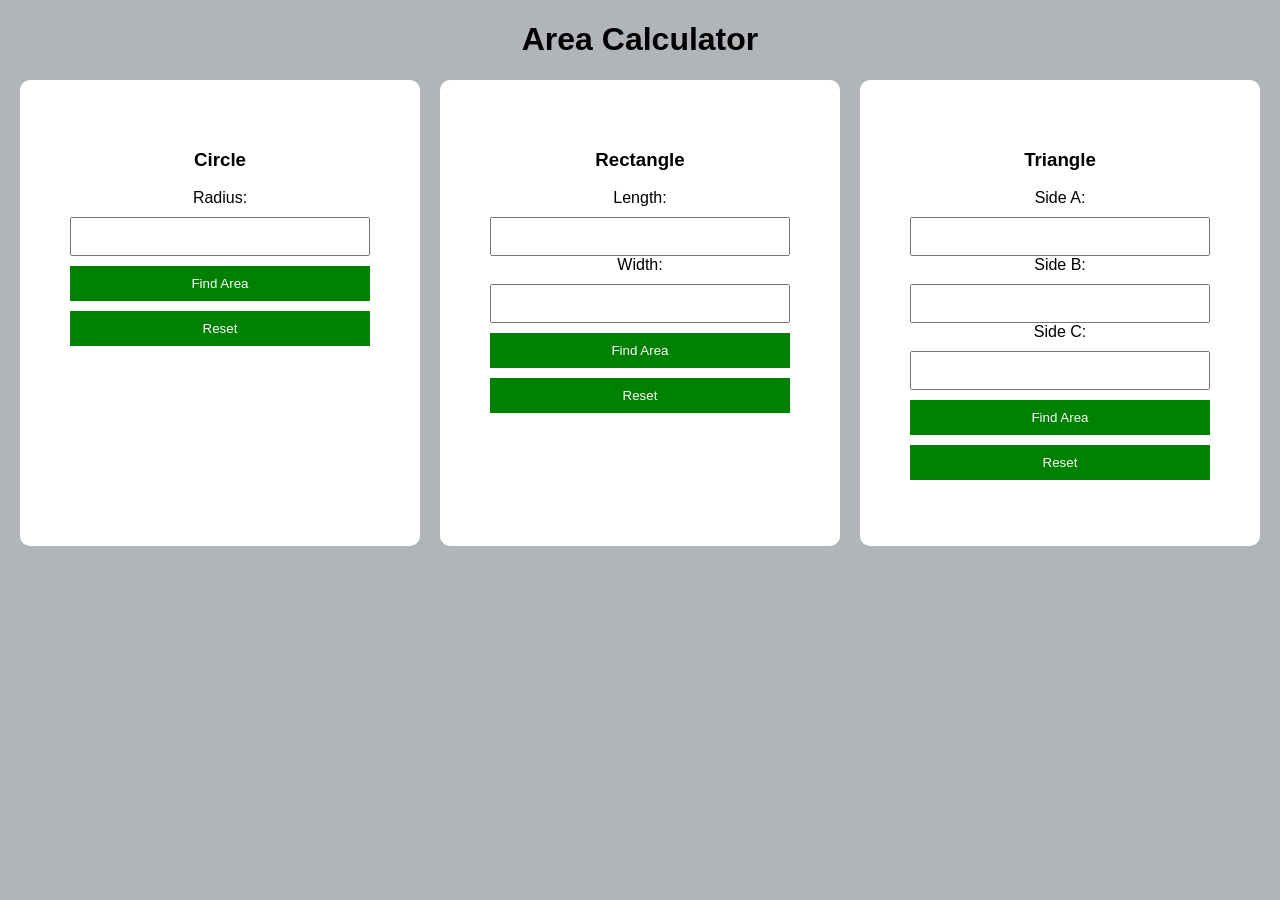
<file: Exp1/index.html>
<!DOCTYPE html>
<html>

<head>
    <title>Area Calculator</title>
    <link rel="stylesheet" href="style.css">
</head>

<body>

    <h1>Area Calculator</h1>

    <div class="cards">

        <!-- Circle -->
        <div class="card">
            <h3>Circle</h3>
            <label>Radius:</label>
            <input type="number" id="radius">

            <button onclick="circleArea()">Find Area</button>
            <button onclick="resetCircle()">Reset</button>

            <p id="circleResult"></p>
        </div>

        <!-- Rectangle -->
        <div class="card">
            <h3>Rectangle</h3>
            <label>Length:</label>
            <input type="number" id="length">

            <label>Width:</label>
            <input type="number" id="width">

            <button onclick="rectangleArea()">Find Area</button>
            <button onclick="resetRectangle()">Reset</button>

            <p id="rectangleResult"></p>
        </div>

        <!-- Triangle -->
        <div class="card">
            <h3>Triangle</h3>
            <label>Side A:</label>
            <input type="number" id="a">

            <label>Side B:</label>
            <input type="number" id="b">

            <label>Side C:</label>
            <input type="number" id="c">

            <button onclick="triangleArea()">Find Area</button>
            <button onclick="resetTriangle()">Reset</button>

            <p id="triangleResult"></p>
        </div>

    </div>

    <script src="script.js"></script>
</body>

</html>
</file>
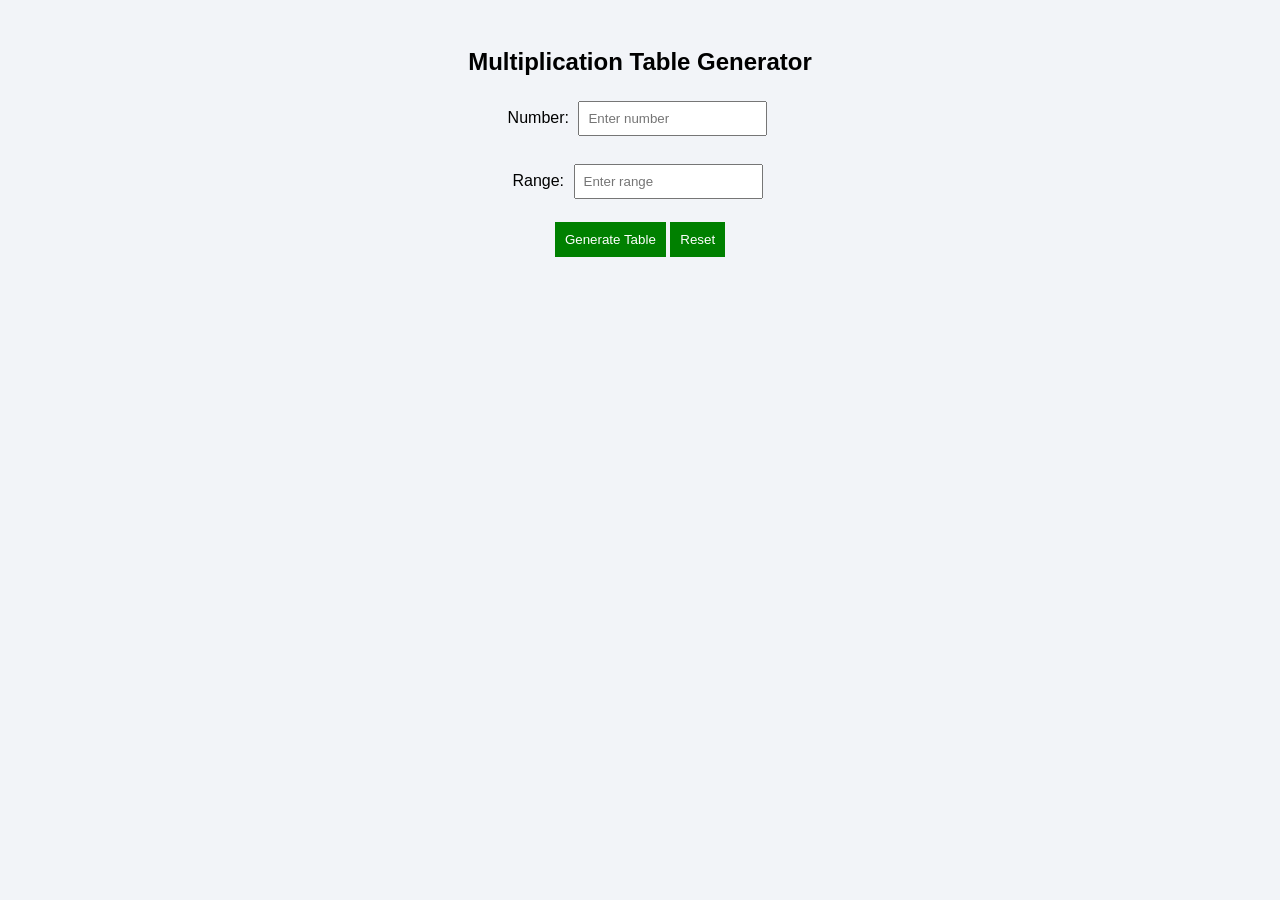
<file: Exp2/index.html>
<!DOCTYPE html>
<html>
<head>
    <title>Multiplication Table</title>
    <link rel="stylesheet" href="style.css">
</head>
<body>
    <h2>Multiplication Table Generator</h2>

    <label>Number:</label>
    <input type="number" id="numberInput" placeholder="Enter number">

    <br><br>

    <label>Range:</label>
    <input type="number" id="rangeInput" placeholder="Enter range">

    <br><br>

    <button id="generateBtn">Generate Table</button>
    <button id="resetBtn">Reset</button>

    <div id="result"></div>

    <script src="script.js"></script>
</body>

</html>
</file>
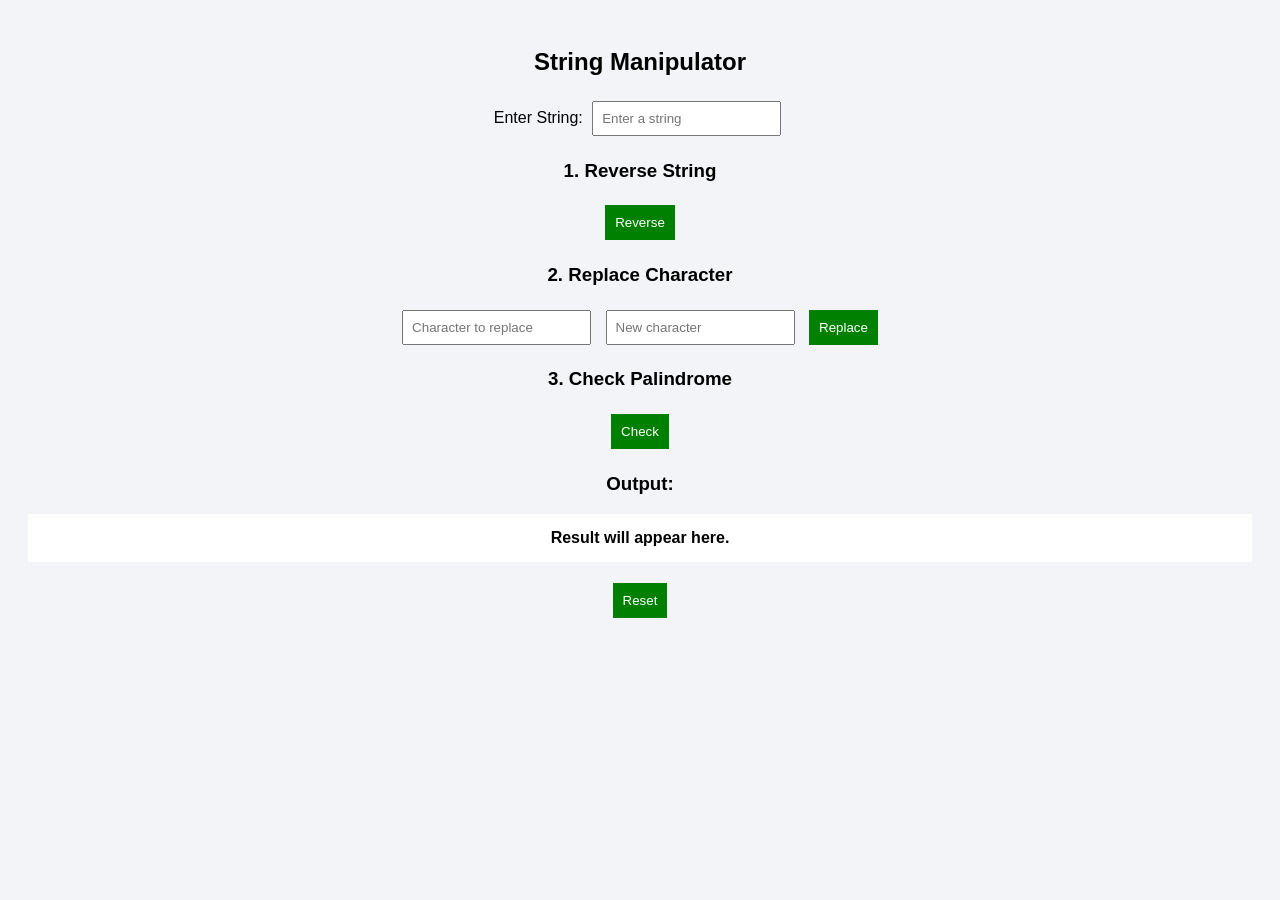
<file: Exp3/index.html>
<!DOCTYPE html>
<html>
<head>
    <title>String Manipulator</title>
    <link rel="stylesheet" href="style.css">
</head>

<body>

    <h2>String Manipulator</h2>

    <label>Enter String:</label>
    <input type="text" id="mainString" placeholder="Enter a string">

    <h3>1. Reverse String</h3>
    <button onclick="reverseString()">Reverse</button>

    <h3>2. Replace Character</h3>
    <input type="text" id="fromChar" placeholder="Character to replace" maxlength="1">
    <input type="text" id="toChar" placeholder="New character" maxlength="1">
    <button onclick="replaceCharacter()">Replace</button>

    <h3>3. Check Palindrome</h3>
    <button onclick="checkPalindrome()">Check</button>

    <h3>Output:</h3>
    <p id="output">Result will appear here.</p>

    <button onclick="resetAll()">Reset</button>

    <script src="script.js"></script>
</body>

</html>
</file>
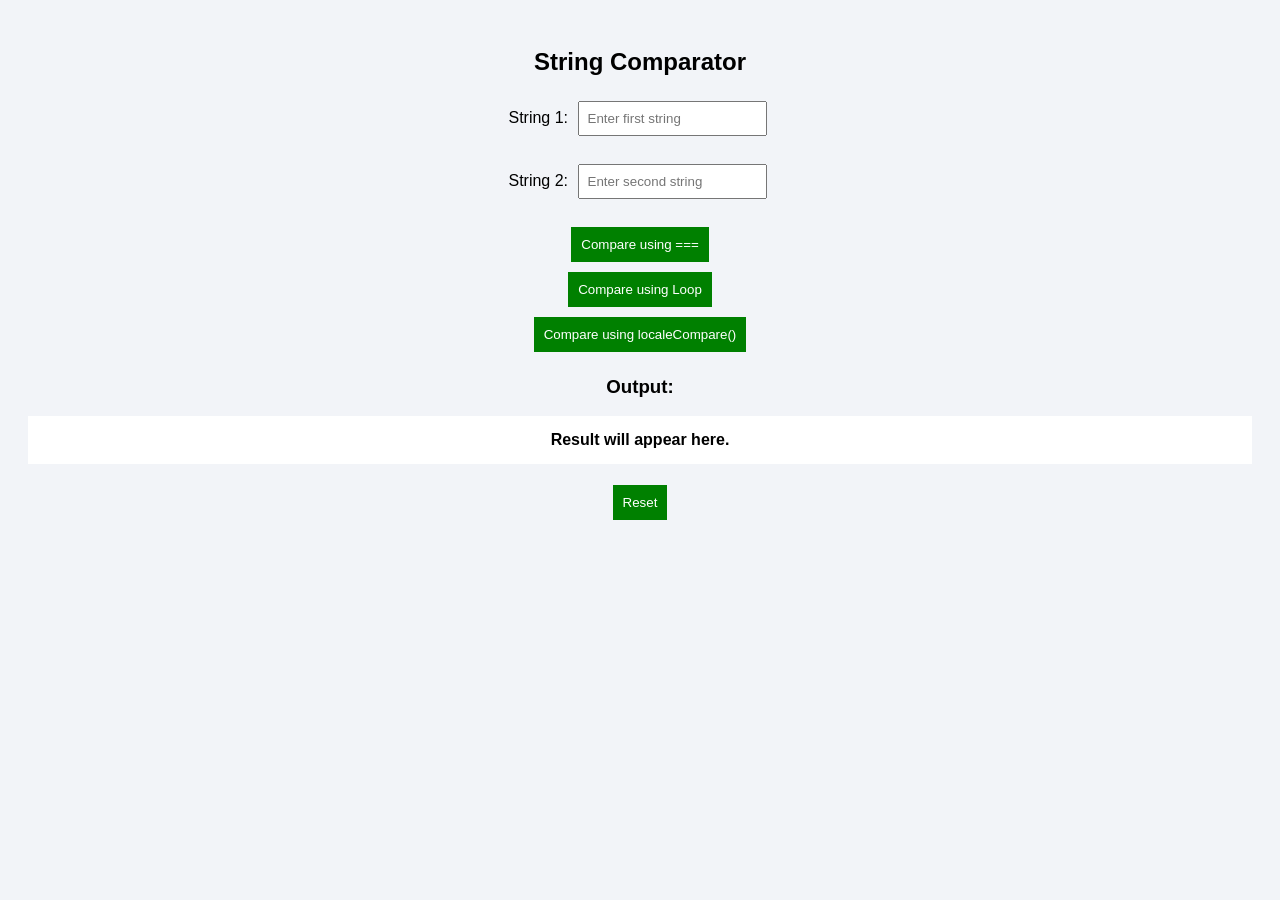
<file: Exp4/index.html>
<!DOCTYPE html>
<html>

<head>
    <title>String Comparator</title>
    <link rel="stylesheet" href="style.css">
</head>

<body>

    <h2>String Comparator</h2>

    <label>String 1:</label>
    <input type="text" id="stringOne" placeholder="Enter first string">

    <br><br>

    <label>String 2:</label>
    <input type="text" id="stringTwo" placeholder="Enter second string">

    <br><br>
    
    <button onclick="compareWithStrictEquality()">Compare using ===</button>
    <br>
    <button onclick="compareWithLengthLoop()">Compare using Loop</button>
    <br>
    <button onclick="compareWithLocaleCompare()">Compare using localeCompare()</button>

    <h3>Output:</h3>
    <p id="outputDisplay">Result will appear here.</p>

    <button onclick="resetAll()">Reset</button>

    <script src="script.js"></script>
</body>

</html>
</file>
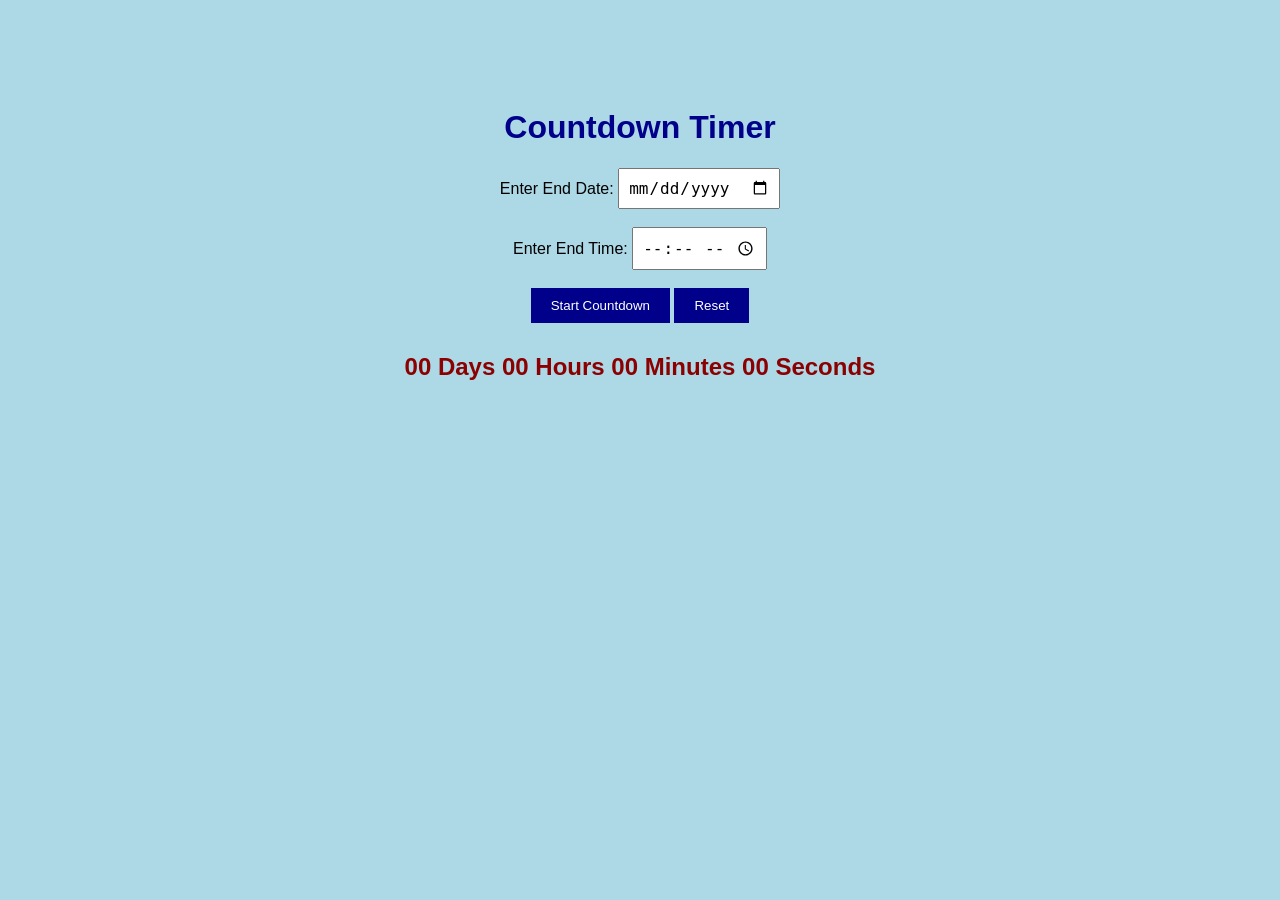
<file: Exp5/index.html>
<!DOCTYPE html>
<html>

<head>
    <title>Countdown Timer</title>
    <link rel="stylesheet" href="style.css">
</head>

<body>
    <h1>Countdown Timer</h1>

    <label>Enter End Date:</label>
    <input type="date" id="endDate">

    <br><br>

    <label>Enter End Time:</label>
    <input type="time" id="endTime">

    <br><br>

    <button onclick="startCountdown()">Start Countdown</button>
    <button onclick="resetCountdown()">Reset</button>

    <h2 id="countdown">00 Days 00 Hours 00 Minutes 00 Seconds</h2>

    <script src="script.js"></script>
</body>

</html>
</file>
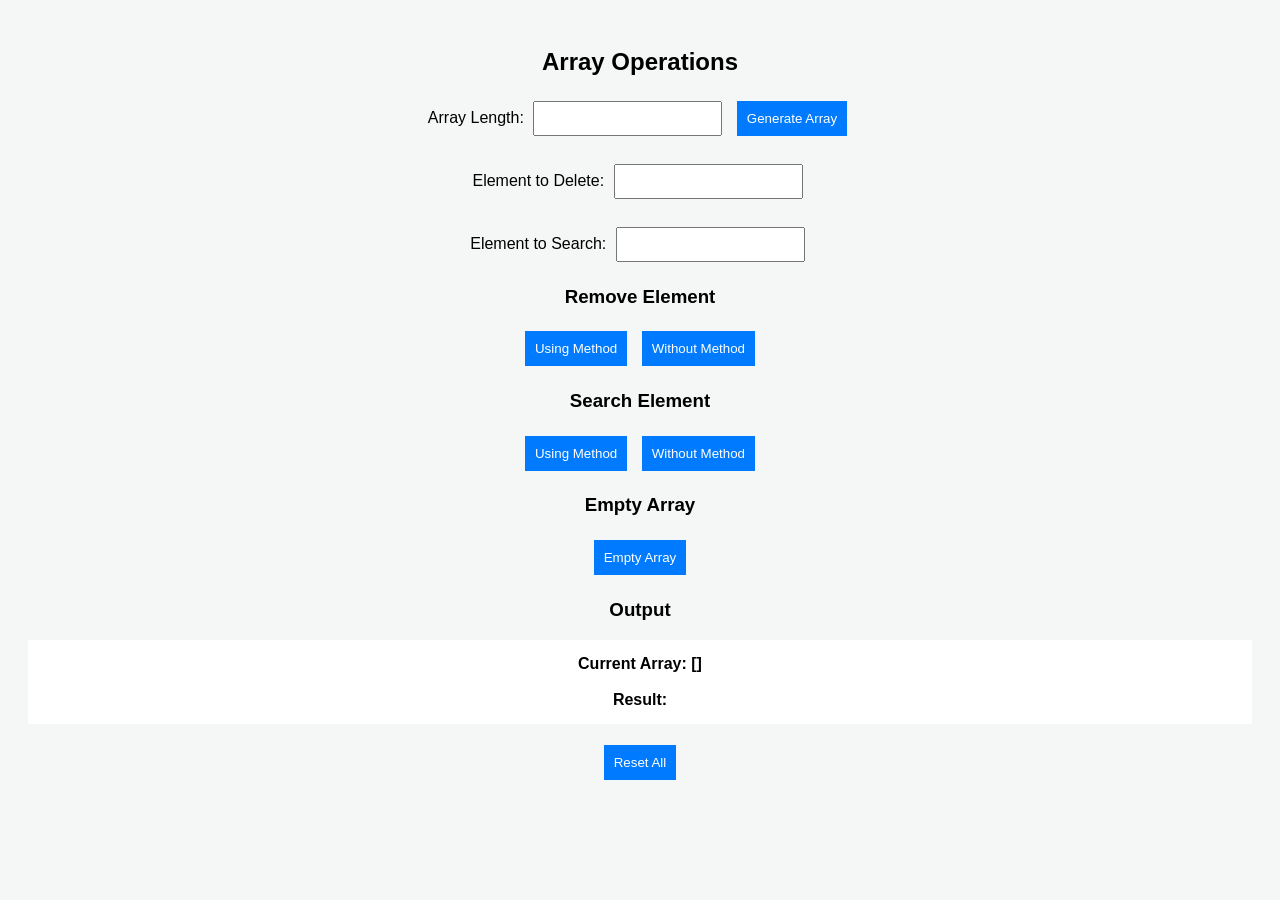
<file: Exp6/index.html>
<!DOCTYPE html>
<html>

<head>
    <title>Array Operations</title>
    <link rel="stylesheet" href="style.css">
</head>

<body>
    <h2>Array Operations</h2>

    <label>Array Length:</label>
    <input type="number" id="arrayLength">
    <button onclick="generateArray()">Generate Array</button>

    <br><br>

    <label>Element to Delete:</label>
    <input type="number" id="deleteInput">

    <br><br>

    <label>Element to Search:</label>
    <input type="number" id="searchInput">

    <h3>Remove Element</h3>
    <button onclick="removeElementWithMethod()">Using Method</button>
    <button onclick="removeElementWithoutMethod()">Without Method</button>

    <h3>Search Element</h3>
    <button onclick="checkContainsWithMethod()">Using Method</button>
    <button onclick="checkContainsWithoutMethod()">Without Method</button>

    <h3>Empty Array</h3>
    <button onclick="emptyArray()">Empty Array</button>

    <h3>Output</h3>
    <p id="outputDisplay">Current Array: []<br><br>Result:</p>

    <button onclick="resetAll()">Reset All</button>

    <script src="script.js"></script>
</body>

</html>
</file>
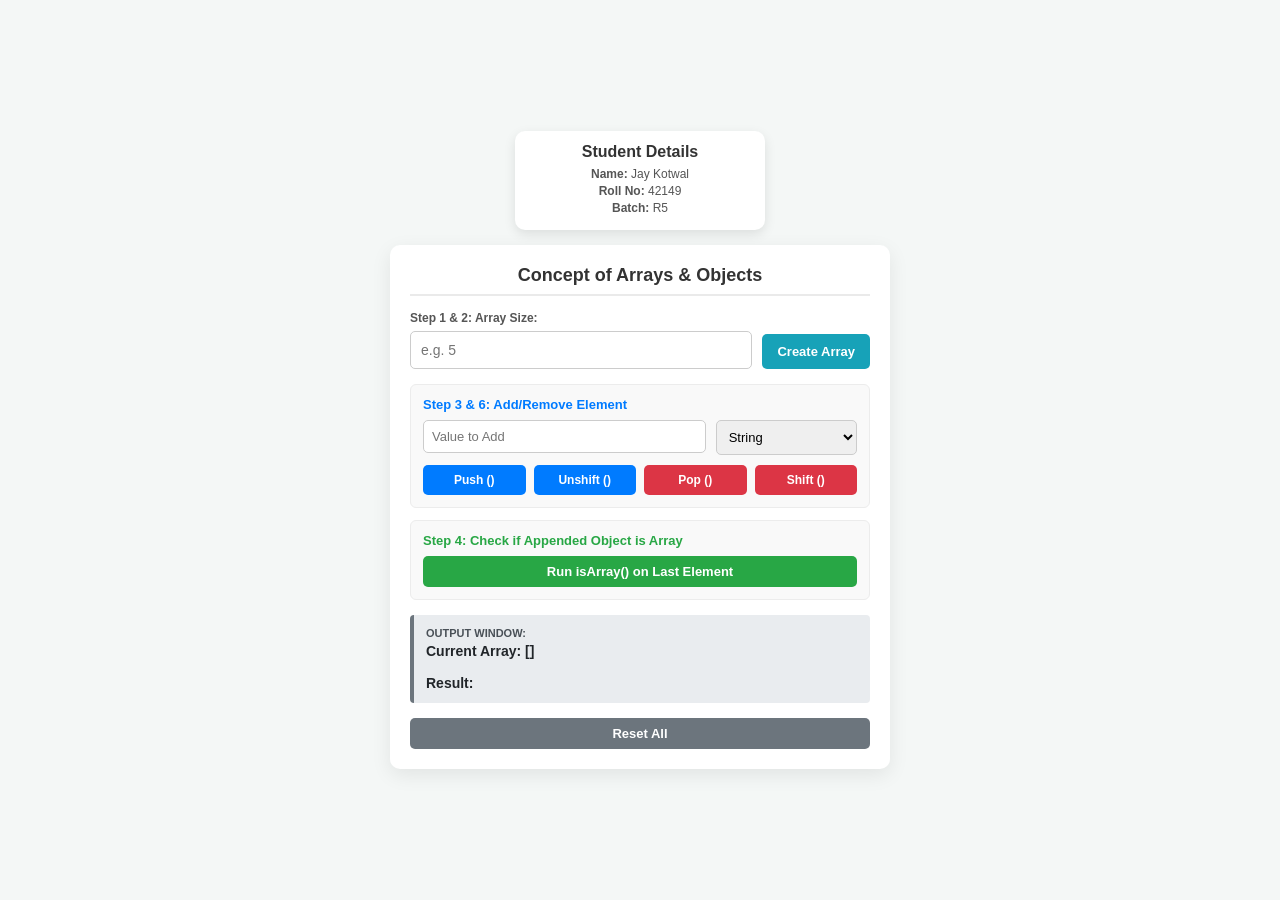
<file: Exp7/index.html>
<!DOCTYPE html>
<html lang="en">
<head>
    <meta charset="UTF-8">
    <meta name="viewport" content="width=device-width, initial-scale=1.0">
    <title>Array Operations & Objects</title>
    <link rel="stylesheet" href="style.css">
</head>
<body class="style-class-1">

    <!-- Student Details -->
    <div class="style-class-2">
        <h3 class="style-class-3">Student Details</h3>
        <p class="style-class-4"><b>Name:</b> Jay Kotwal</p>
        <p class="style-class-4"><b>Roll No:</b> 42149</p>
        <p class="style-class-4"><b>Batch:</b> R5</p>
    </div>

    <!-- Main Container -->
    <div class="style-class-5">
        <h3 class="style-class-6">
            Concept of Arrays & Objects
        </h3>

        <!-- Array Creation -->
        <div class="style-class-7">
            <div class="style-class-8">
                <label class="input-label">Step 1 & 2: Array Size:</label>
                <input type="number" id="arraySize" placeholder="e.g. 5" class="input-field">
            </div>
            <button onclick="createArray()" class="style-class-11">Create Array</button>
        </div>

        <!-- Add Element -->
        <div class="style-class-12">
            <h5 class="style-class-13">Step 3 & 6: Add/Remove Element</h5>
            <div class="style-class-14">
                <div class="style-class-15">
                    <input type="text" id="inputValue" placeholder="Value to Add" class="style-class-16">
                </div>
                <div class="style-class-8">
                    <select id="inputType" class="style-class-16">
                        <option value="string">String</option>
                        <option value="number">Number</option>
                        <option value="object">Object</option>
                        <option value="array">Array</option>
                    </select>
                </div>
            </div>
            
            <div class="style-class-17">
                <button onclick="pushElement()" class="style-class-18">Push ()</button>
                <button onclick="unshiftElement()" class="style-class-18">Unshift ()</button>
                <button onclick="popElement()" class="style-class-19">Pop ()</button>
                <button onclick="shiftElement()" class="style-class-19">Shift ()</button>
            </div>
        </div>

        <!-- Check Is Array -->
        <div class="style-class-20">
            <h5 class="style-class-21">Step 4: Check if Appended Object is Array</h5>
            <button onclick="checkIsArray()" class="style-class-22">Run isArray() on Last Element</button>
        </div>

        <!-- Output Window -->
        <div class="style-class-23">
            <span class="style-class-24">Output Window:</span>
            <div id="outputDisplay" class="style-class-25">
                Current Array: []<br><br>Result: 
            </div>
        </div>

        <button onclick="resetAll()" class="style-class-26">
            Reset All
        </button>
    </div>

    <script src="script.js"></script>
</body>
</html>
</file>
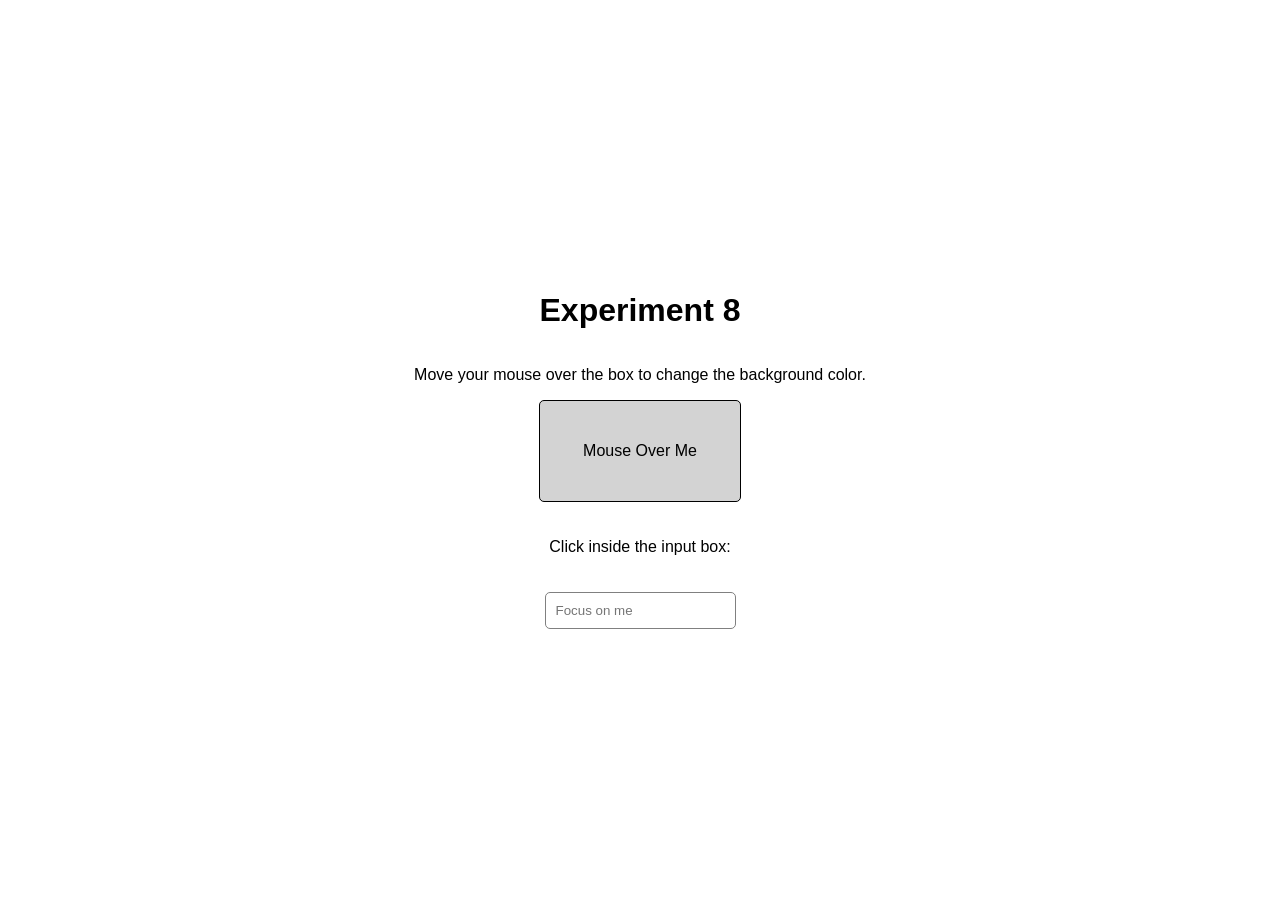
<file: Exp8/index.html>
<!DOCTYPE html>
<html>

<head>
    <title>Background Color Change</title>
    <link rel="stylesheet" href="style.css">
</head>

<body id="homePage">

    <h1>Experiment 8</h1>

    <p>Move your mouse over the box to change the background color.</p>

    <div id="mouseBox">Mouse Over Me</div>

    <br><br>

    <label>Click inside the input box:</label>
    <br><br>

    <input type="text" id="focusBox" placeholder="Focus on me">

    <script src="script.js"></script>
</body>

</html>
</file>
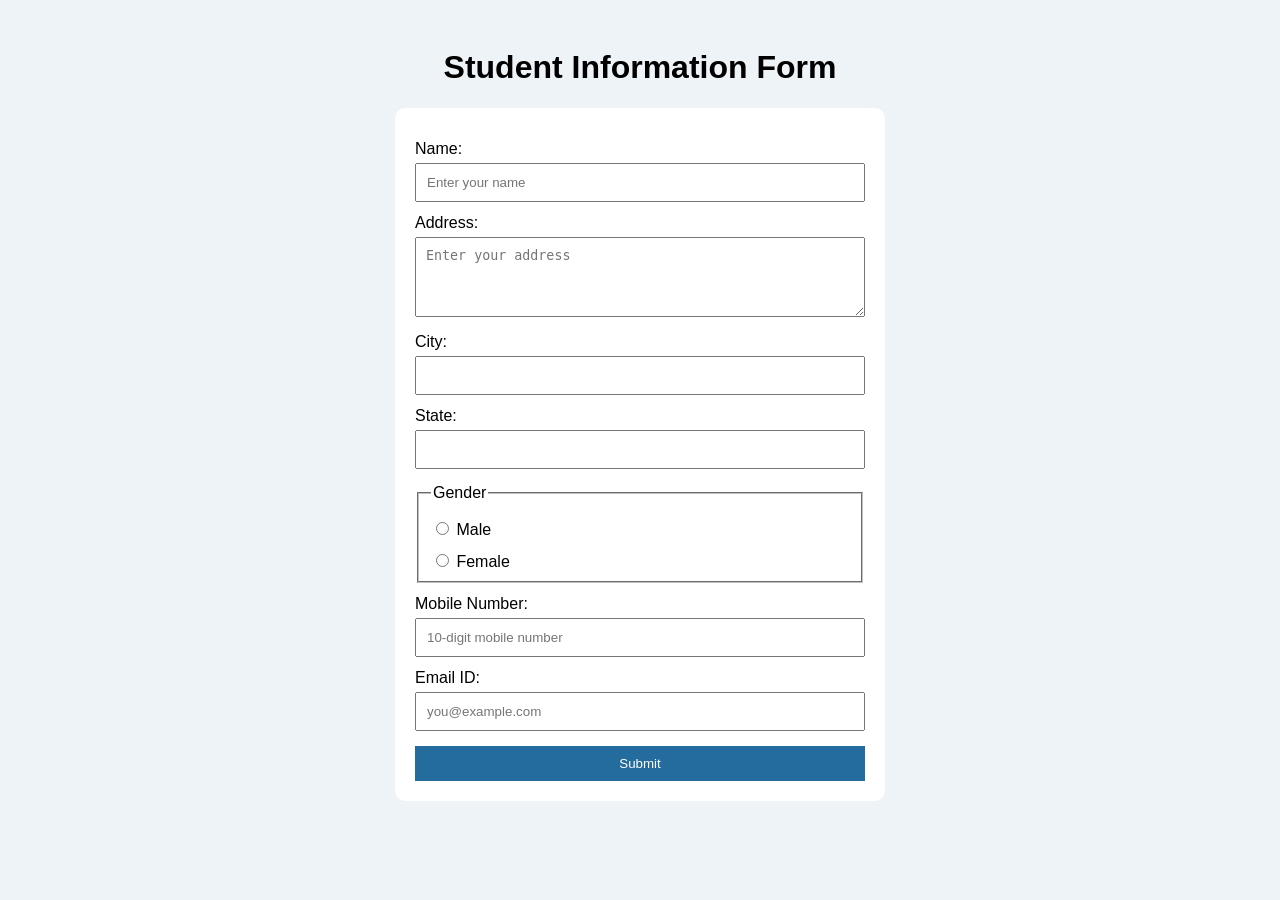
<file: Exp9/index.html>
<!DOCTYPE html>
<html>

<head>
    <title>Student Information Form</title>
    <link rel="stylesheet" href="style.css">
</head>

<body>
    <h1>Student Information Form</h1>

    <form id="studentForm">

        <label>Name:</label>
        <input type="text" id="name" placeholder="Enter your name">

        <label>Address:</label>
        <textarea id="address" placeholder="Enter your address"></textarea>

        <label>City:</label>
        <input type="text" id="city">

        <label>State:</label>
        <input type="text" id="state">

        <fieldset>
            <legend>Gender</legend>
            <label>
                <input type="radio" name="gender" value="Male"> Male
            </label>
            <label>
                <input type="radio" name="gender" value="Female"> Female
            </label>
        </fieldset>

        <label>Mobile Number:</label>
        <input type="text" id="mobile" placeholder="10-digit mobile number">

        <label>Email ID:</label>
        <input type="text" id="email" placeholder="you@example.com">

        <button type="submit">Submit</button>
    </form>

    <div id="message"></div>

    <script src="script.js"></script>
</body>

</html>
</file>
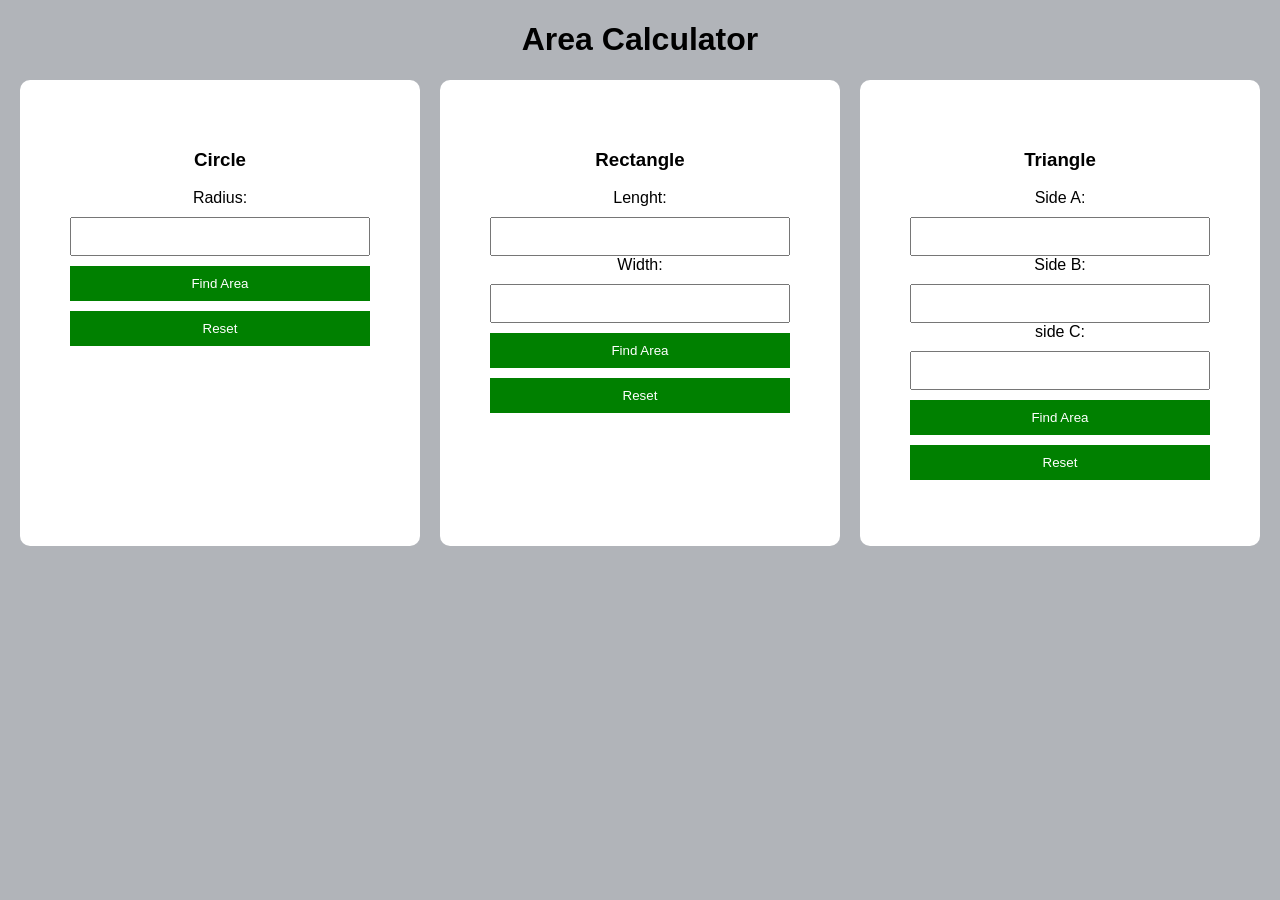
<file: practice/index.html>
<!DOCTYPE html>
<html lang="en">

<head>
    <meta charset="UTF-8">
    <meta name="viewport" content="width=device-width, initial-scale=1.0">
    <title>Area Calculator</title>
    <link rel="stylesheet" href="style.css">
</head>

<body>
    <h1>Area Calculator</h1>
    <div class="cards">
        <!-- Circle -->
        <div class="card">
            <h3>Circle</h3>
            <label>Radius:</label>
            <input type="number" id="radius">
            <button onclick="CircleArea()">Find Area</button>
            <button onclick="CircleReset()">Reset</button>
            <p id="CircleResult"></p>
        </div>
        <!-- Rectangle -->
        <div class="card">
            <h3>Rectangle</h3>
            <label>Lenght:</label>
            <input type="number" id="length">
            <label>Width:</label>
            <input type="number" id="width">
            <button onclick="RectangleArea()">Find Area</button>
            <button onclick="RectangleReset()">Reset</button>
            <p id="rectangleResult"></p>
        </div>
        <!-- Triangle -->
        <div class="card">
            <h3>Triangle</h3>
            <label>Side A:</label>
            <input type="number" id="a">
            <label>Side B:</label>
            <input type="number" id="b">
            <label>side C:</label>
            <input type="number" id="c">
            <button onclick="TriangleArea()">Find Area</button>
            <button onclick="TriangleReset()">Reset</button>
            <p id="triangleResult"></p>
        </div>
    </div>
    <script src="script.js"></script>
</body>

</html>
</file>
<file: Exp1/style.css>
body {
    font-family: Arial, sans-serif;
    background: #b1b4b9;
    text-align:center;
}

.cards {
    display: flex;
    justify-content: center;
    gap: 20px;
    flex-wrap:wrap;
}

.card {
    background: white;
    padding: 50px;
    width: 300px;
    border-radius: 10px;
}

input, button {
    width: 100%;
    padding: 10px;
    margin-top: 10px;
    box-sizing: border-box;
}

button {
    background: green;
    color: white;
    border: none;
    cursor: pointer;
}

button:hover {
    background: darkgreen;
}

p {
    font-weight: bold;
}
</file>
<file: Exp2/style.css>
body {
    font-family: Arial, sans-serif;
    background: #f2f4f8;
    text-align: center;
    padding: 20px;
}

input {
    padding: 8px;
    margin: 5px;
}

button {
    padding: 10px;
    background: green;
    color: white;
    border: none;
    cursor: pointer;
}

#result {
    margin: 20px auto;
    padding: 10px;
    font-weight: bold;
}
</file>
<file: Exp3/style.css>
body {
    font-family: Arial, sans-serif;
    background: #f2f4f8;
    text-align: center;
    padding: 20px;
}

input {
    padding: 8px;
    margin: 5px;
}

button {
    padding: 10px;
    margin: 5px;
    background: green;
    color: white;
    border: none;
    cursor: pointer;
}

#output {
    background: white;
    padding: 15px;
    font-weight: bold;
}
</file>
<file: Exp4/style.css>
body {
    font-family: Arial, sans-serif;
    background: #f2f4f8;
    text-align: center;
    padding: 20px;
}

input {
    padding: 8px;
    margin: 5px;
}

button {
    padding: 10px;
    margin: 5px;
    background: green;
    color: white;
    border: none;
    cursor: pointer;
}

#outputDisplay {
    background: white;
    padding: 15px;
    font-weight: bold;
}
</file>
<file: Exp5/style.css>
body {
    font-family: Arial, sans-serif;
    text-align: center;
    background-color: lightblue;
    padding-top: 80px;
}

h1 {
    color: darkblue;
}

input {
    padding: 8px;
    font-size: 16px;
}

button {
    padding: 10px 20px;
    background-color: darkblue;
    color: white;
    border: none;
    cursor: pointer;
}

button:hover {
    background-color: blue;
}

#countdown {
    margin-top: 30px;
    color: darkred;
}
</file>
<file: Exp6/style.css>
body {
    font-family: Arial, sans-serif;
    background-color: #f4f7f6;
    text-align: center;
    padding: 20px;
}

input {
    padding: 8px;
    margin: 5px;
}

button {
    padding: 10px;
    margin: 5px;
    background-color: #007bff;
    color: white;
    border: none;
    cursor: pointer;
}

button:hover {
    background-color: darkblue;
}

#outputDisplay {
    background-color: white;
    padding: 15px;
    font-weight: bold;
}
</file>
<file: Exp7/style.css>
.style-class-1 {
    font-family: 'Segoe UI', Tahoma, Geneva, Verdana, sans-serif; background-color: #f4f7f6; margin: 0; padding: 20px; display: flex; flex-direction: column; justify-content: center; align-items: center; min-height: 100vh; box-sizing: border-box;
}
.style-class-2 {
    width: 250px; margin: 0 auto 15px; background: white; padding: 12px; border-radius: 10px; box-shadow: 0 4px 12px rgba(0,0,0,0.1); text-align: center; box-sizing: border-box;
}
.style-class-3 {
    margin: 0 0 6px; color: #333; font-size: 16px;
}
.style-class-4 {
    margin: 3px 0; font-size: 12px; color: #555;
}
.style-class-5 {
    background-color: #ffffff; padding: 20px; border-radius: 10px; box-shadow: 0 6px 20px rgba(0,0,0,0.08); width: 100%; max-width: 500px; box-sizing: border-box;
}
.style-class-6 {
    color: #333333; margin-top: 0; margin-bottom: 15px; font-weight: 600; text-align: center; border-bottom: 2px solid #eaeaea; padding-bottom: 8px; font-size: 18px;
}
.style-class-7 {
    margin-bottom: 15px; display: flex; gap: 10px; align-items: end;
}
.style-class-8 {
    flex: 1;
}
.input-label {
    display: block; font-weight: 600; color: #555555; margin-bottom: 6px; font-size: 12px;
}
.input-field {
    width: 100%; padding: 10px; border: 1px solid #cccccc; border-radius: 5px; font-size: 14px; box-sizing: border-box; outline: none;
}
.style-class-11 {
    background-color: #17a2b8; color: white; border: none; padding: 10px 15px; font-size: 13px; font-weight: 600; border-radius: 5px; cursor: pointer;
}
.style-class-12 {
    background-color: #f9f9f9; padding: 12px; border-radius: 6px; margin-bottom: 12px; border: 1px solid #ececec;
}
.style-class-13 {
    margin: 0 0 8px 0; color: #007bff; font-size: 13px; font-weight: 600;
}
.style-class-14 {
    display: flex; gap: 10px; margin-bottom: 10px;
}
.style-class-15 {
    flex: 2;
}
.style-class-16 {
    width: 100%; padding: 8px; border: 1px solid #cccccc; border-radius: 5px; font-size: 13px; box-sizing: border-box; outline: none;
}
.style-class-17 {
    display: flex; gap: 8px; flex-wrap: wrap;
}
.style-class-18 {
    flex: 1; background-color: #007bff; color: white; border: none; padding: 8px; font-size: 12px; font-weight: 600; border-radius: 5px; cursor: pointer;
}
.style-class-19 {
    flex: 1; background-color: #dc3545; color: white; border: none; padding: 8px; font-size: 12px; font-weight: 600; border-radius: 5px; cursor: pointer;
}
.style-class-20 {
    background-color: #f9f9f9; padding: 12px; border-radius: 6px; margin-bottom: 15px; border: 1px solid #ececec;
}
.style-class-21 {
    margin: 0 0 8px 0; color: #28a745; font-size: 13px; font-weight: 600;
}
.style-class-22 {
    width: 100%; background-color: #28a745; color: white; border: none; padding: 8px; font-size: 13px; font-weight: 600; border-radius: 5px; cursor: pointer;
}
.style-class-23 {
    margin-top: 15px; padding: 12px; background-color: #e9ecef; border-left: 4px solid #6c757d; border-radius: 4px;
}
.style-class-24 {
    display: block; font-size: 11px; font-weight: 600; color: #495057; text-transform: uppercase; margin-bottom: 4px;
}
.style-class-25 {
    font-size: 14px; font-weight: bold; color: #212529; word-break: break-all;
}
.style-class-26 {
    width: 100%; background-color: #6c757d; color: white; border: none; padding: 8px; margin-top: 15px; font-size: 13px; font-weight: 600; border-radius: 5px; cursor: pointer;
}
</file>
<file: Exp8/style.css>
body {
    min-height: 100vh;
    margin: 0;
    display: flex;
    flex-direction: column;
    justify-content: center;
    align-items: center;
    text-align: center;
    font-family: Arial, sans-serif;
    background-color: white;
    transition: background-color 0.3s ease;
}

#mouseBox {
    width: 200px;
    height: 100px;
    background-color: lightgray;
    line-height: 100px;
    border: 1px solid black;
    border-radius: 5px;
    cursor: pointer;
}

input {
    padding: 10px;
    border: 1px solid gray;
    border-radius: 5px;
}
</file>
<file: Exp9/style.css>
body {
    font-family: Arial, sans-serif;
    background-color: #eef3f7;
    text-align: center;
    padding: 20px;
}

form {
    background-color: white;
    max-width: 450px;
    margin: auto;
    padding: 20px;
    border-radius: 10px;
}

label {
    display: block;
    margin-top: 12px;
    text-align: left;
}

input[type="text"], textarea {
    width: 100%;
    padding: 10px;
    margin-top: 5px;
    box-sizing: border-box;
}

textarea {
    height: 80px;
}

fieldset {
    margin-top: 15px;
    text-align: left;
}

button {
    width: 100%;
    padding: 10px;
    margin-top: 15px;
    background-color: #246b9e;
    color: white;
    border: none;
    cursor: pointer;
}

#message {
    margin-top: 15px;
    font-weight: bold;
}
</file>
<file: practice/style.css>
body {
    font-family: Arial, sans-serif;
    background: #b1b4b9;
    text-align:center;
}

.cards {
    display: flex;
    justify-content: center;
    gap: 20px;
    flex-wrap:wrap;
}

.card {
    background: white;
    padding: 50px;
    width: 300px;
    border-radius: 10px;
}

input, button {
    width: 100%;
    padding: 10px;
    margin-top: 10px;
    box-sizing: border-box;
}

button {
    background: green;
    color: white;
    border: none;
    cursor: pointer;
}

button:hover {
    background: darkgreen;
}

p {
    font-weight: bold;
}
</file>
